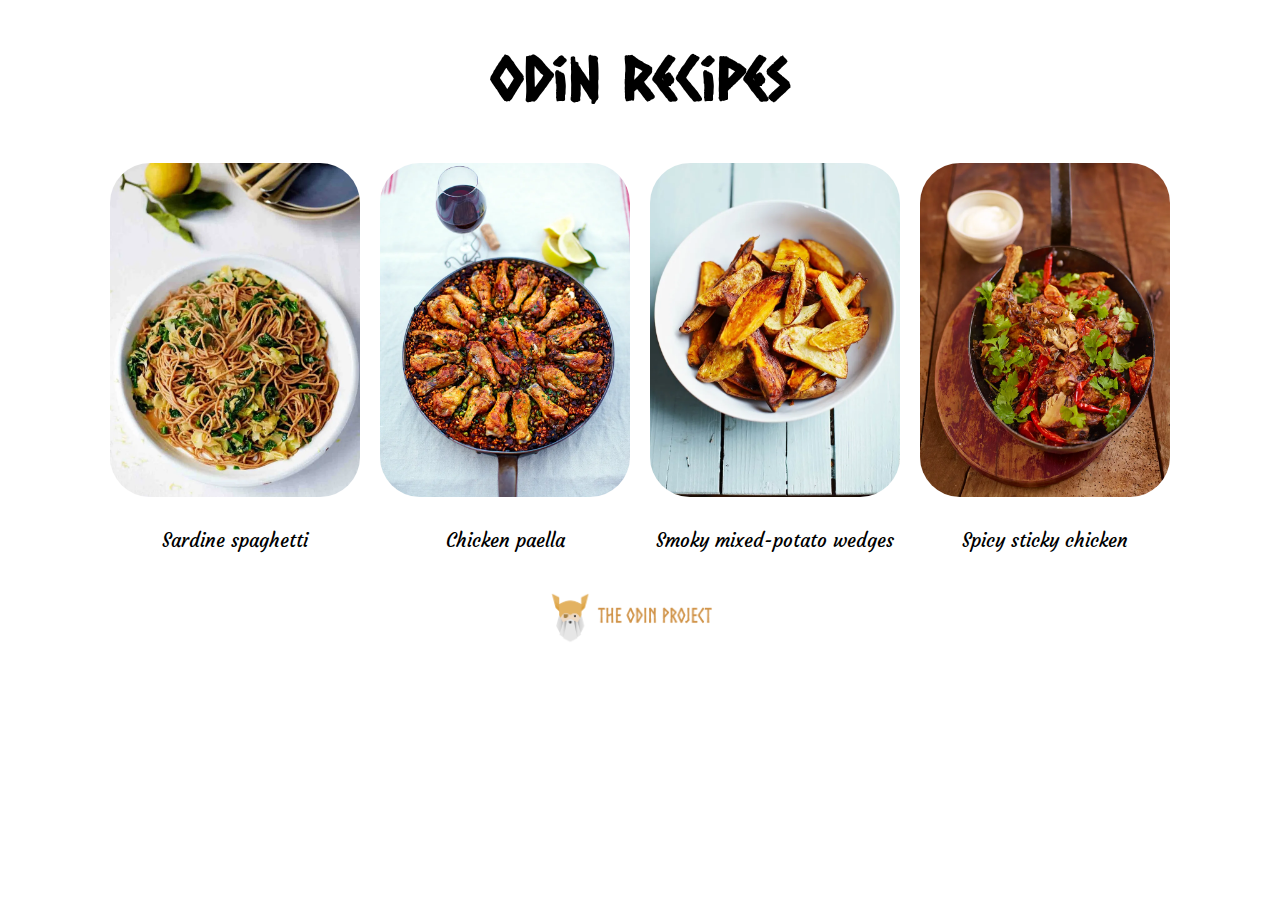
<file: index.html>
<!DOCTYPE html>
<html lang="en">
<head>
    <meta charset="UTF-8">
    <meta http-equiv="X-UA-Compatible" content="IE=edge">
    <meta name="viewport" content="width=device-width, initial-scale=1.0">
    <link rel="preconnect" href="https://fonts.googleapis.com">
    <link rel="preconnect" href="https://fonts.gstatic.com" crossorigin>
    <link href="https://fonts.googleapis.com/css2?family=Caesar+Dressing&display=swap" rel="stylesheet">
    <link href="https://fonts.googleapis.com/css2?family=Courgette&display=swap" rel="stylesheet">
    <link rel="stylesheet" href="style.css">
    <title>Odin Recipes</title>
</head>

<body>
    <h1>Odin Recipes</h1>

    <div id="nav">
        <a href="recipes/spaghetti.html"><img src="images/spaghetti.webp" alt="Sardine spaghetti"></a>
        <a href="recipes/chicken-paella.html"><img src="images/chicken-paella.webp" alt="Chicken paella"></a>
        <a href="recipes/wedges.html"><img src="images/wedges.webp" alt="Smoky mixed-potato wedges"></a>
        <a href="recipes/spicy-sticky-chicken.html"><img src="images/spicy-sticky-chicken.webp" alt="Spicy sticky chicken"></a>
        <p>Sardine spaghetti</p>
        <p>Chicken paella</p>
        <p>Smoky mixed-potato wedges</p>
        <p>Spicy sticky chicken</p>
    </div>

    <div id="logo">
        <a href="https://www.theodinproject.com/about/"><img src="images/the-odin-project-logo.png" alt="The Odin Project Logo"></a>
    </div>
</body>
</html>
</file>
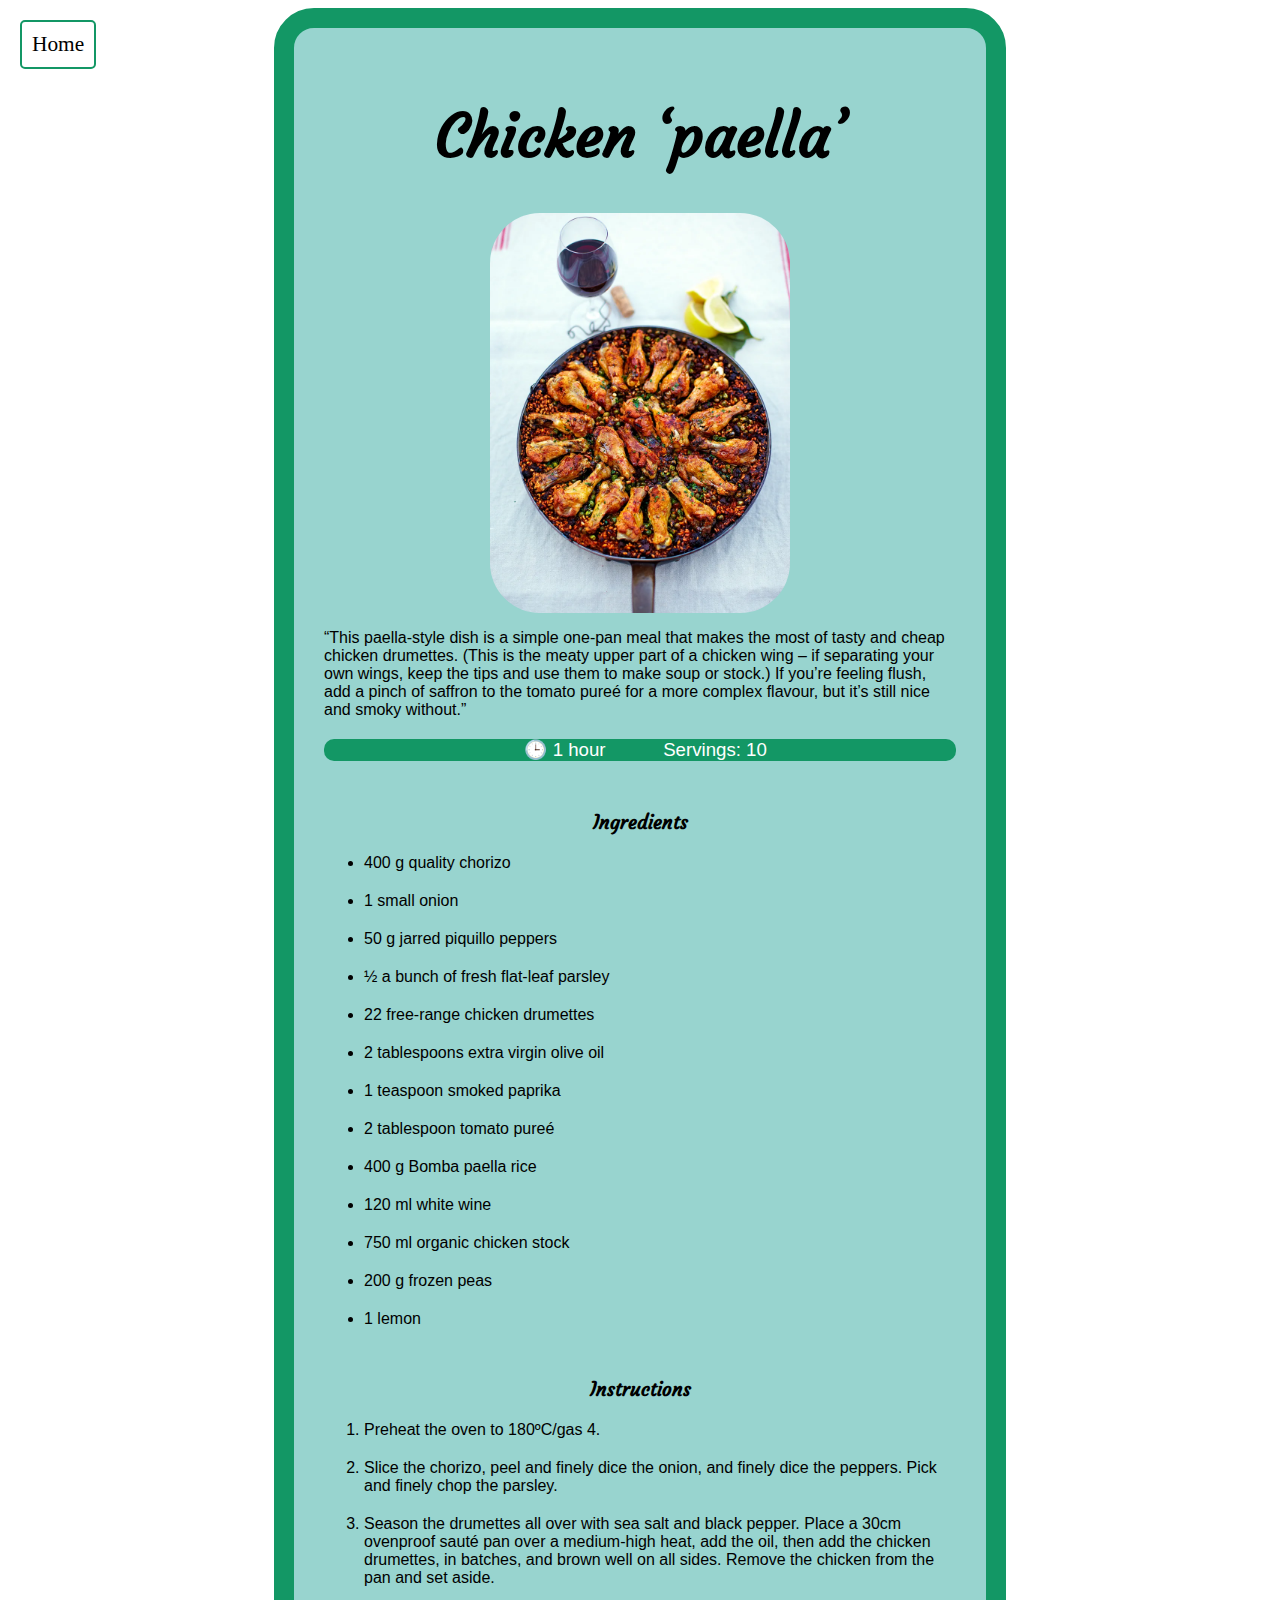
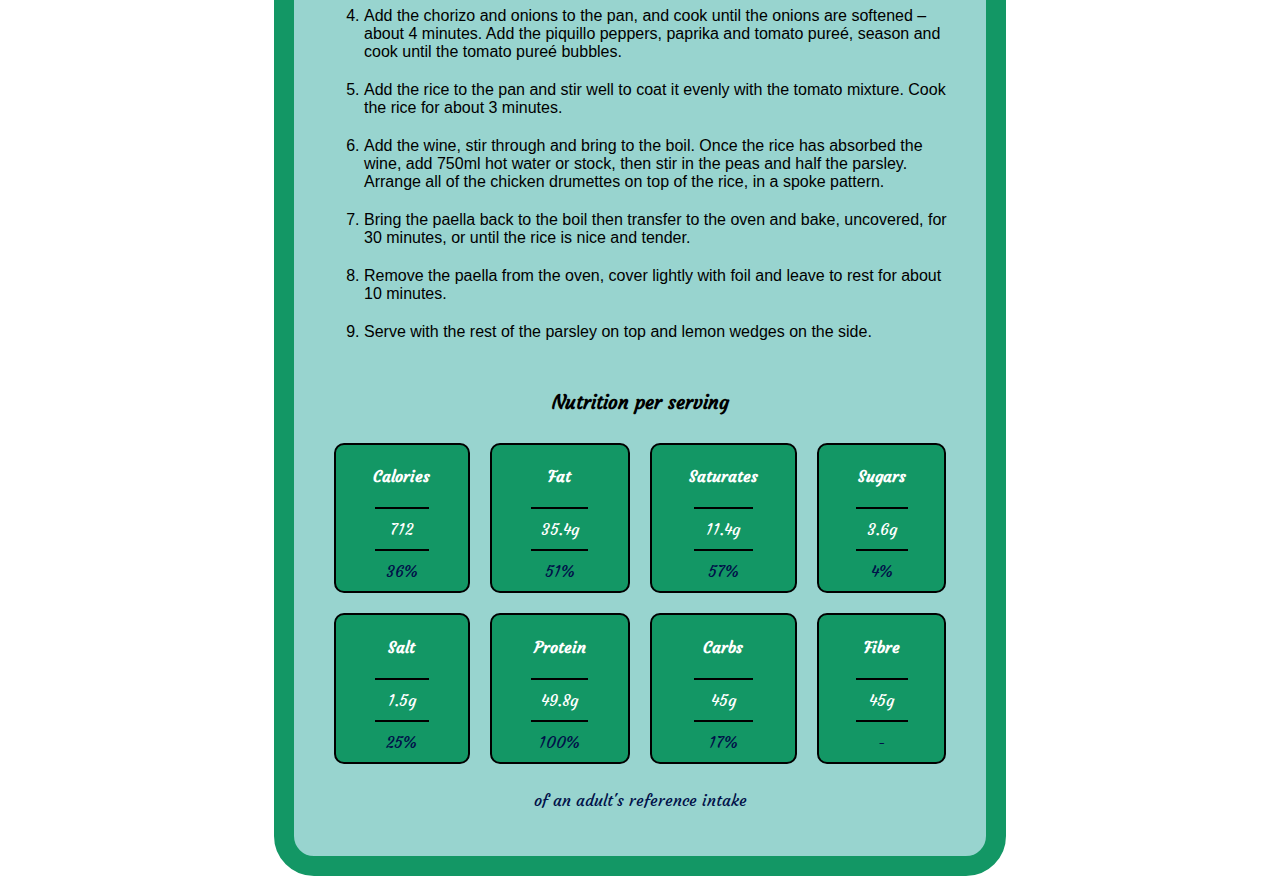
<file: recipes/chicken-paella.html>
<!DOCTYPE html>
<html lang="en">
<head>
    <meta charset="UTF-8">
    <meta http-equiv="X-UA-Compatible" content="IE=edge">
    <meta name="viewport" content="width=device-width, initial-scale=1.0">
    <link rel="preconnect" href="https://fonts.googleapis.com">
    <link rel="preconnect" href="https://fonts.gstatic.com" crossorigin>
    <link href="https://fonts.googleapis.com/css2?family=Courgette&display=swap" rel="stylesheet">
    <link rel="stylesheet" href="../style.css">
    <title>Chicken ‘paella’</title>
</head>

<body>
    <div id="recipe">
        <div id="recipe-nav">
            <a href="../index.html">Home</a>
        </div>

        <h1>Chicken ‘paella’</h1>
        <img src="../images/chicken-paella.webp" alt="Chicken Paella">
        <p id="description">“This paella-style dish is a simple one-pan meal that makes the most of tasty and cheap chicken drumettes. (This is the meaty upper part of a chicken wing – if separating your own wings, keep the tips and use them to make soup or stock.) If you’re feeling flush, add a pinch of saffron to the tomato pureé for a more complex flavour, but it’s still nice and smoky without.”</p>

        <div id="info-box_container">
            <div id="info-box">
                <div>🕒 1 hour</div>
                <div>Servings: 10</div>
            </div>
        </div>

        <h3>Ingredients</h3>
        <ul>
            <li>400 g quality chorizo</li>
            <li>1 small onion</li>
            <li>50 g jarred piquillo peppers</li>
            <li>½ a bunch of fresh flat-leaf parsley</li>
            <li>22 free-range chicken drumettes</li>
            <li>2 tablespoons extra virgin olive oil</li>
            <li>1 teaspoon smoked paprika</li>
            <li>2 tablespoon tomato pureé</li>
            <li>400 g Bomba paella rice</li>
            <li>120 ml white wine</li>
            <li>750 ml organic chicken stock</li>
            <li>200 g frozen peas</li>
            <li>1 lemon</li>
        </ul>

        <h3>Instructions</h3>
        <ol>
            <li>Preheat the oven to 180ºC/gas 4.</li>
            <li>Slice the chorizo, peel and finely dice the onion, and finely dice the peppers. Pick and finely chop the parsley.</li>
            <li>Season the drumettes all over with sea salt and black pepper. Place a 30cm ovenproof sauté pan over a medium-high heat, add the oil, then add the chicken drumettes, in batches, and brown well on all sides. Remove the chicken from the pan and set aside.</li>
            <li>Add the chorizo and onions to the pan, and cook until the onions are softened – about 4 minutes. Add the piquillo peppers, paprika and tomato pureé, season and cook until the tomato pureé bubbles.</li>
            <li>Add the rice to the pan and stir well to coat it evenly with the tomato mixture. Cook the rice for about 3 minutes.</li>
            <li>Add the wine, stir through and bring to the boil. Once the rice has absorbed the wine, add 750ml hot water or stock, then stir in the peas and half the parsley. Arrange all of the chicken drumettes on top of the rice, in a spoke pattern.</li>
            <li>Bring the paella back to the boil then transfer to the oven and bake, uncovered, for 30 minutes, or until the rice is nice and tender.</li>
            <li>Remove the paella from the oven, cover lightly with foil and leave to rest for about 10 minutes.</li>
            <li>Serve with the rest of the parsley on top and lemon wedges on the side.</li>
        </ol>

        <h3>Nutrition per serving</h3>
        <div id="nutrition">
            <div class="nutrition-item">
                <h4>Calories</h4>
                <hr>
                <p>712</p>
                <hr>
                <p class="intake">36%</p>
            </div>

            <div class="nutrition-item">
                <h4>Fat</h4>
                <hr>
                <p>35.4g</p>
                <hr>
                <p class="intake">51%</p>
            </div>

            <div class="nutrition-item">
                <h4>Saturates</h4>
                <hr>
                <p>11.4g</p>
                <hr>
                <p class="intake">57%</p>
            </div>

            <div class="nutrition-item">
                <h4>Sugars</h4>
                <hr>
                <p>3.6g</p>
                <hr>
                <p class="intake">4%</p>
            </div>

            <div class="nutrition-item">
                <h4>Salt</h4>
                <hr>
                <p>1.5g</p>
                <hr>
                <p class="intake">25%</p>
            </div>

            <div class="nutrition-item">
                <h4>Protein</h4>
                <hr>
                <p>49.8g</p>
                <hr>
                <p class="intake">100%</p>
            </div>

            <div class="nutrition-item">
                <h4>Carbs</h4>
                <hr>
                <p>45g</p>
                <hr>
                <p class="intake">17%</p>
            </div>

            <div class="nutrition-item">
                <h4>Fibre</h4>
                <hr>
                <p>45g</p>
                <hr>
                <p class="intake">-</p>
            </div>
        </div>

        <p class="intake">of an adult's reference intake</p>
    </div>
</body>
</html>
</file>
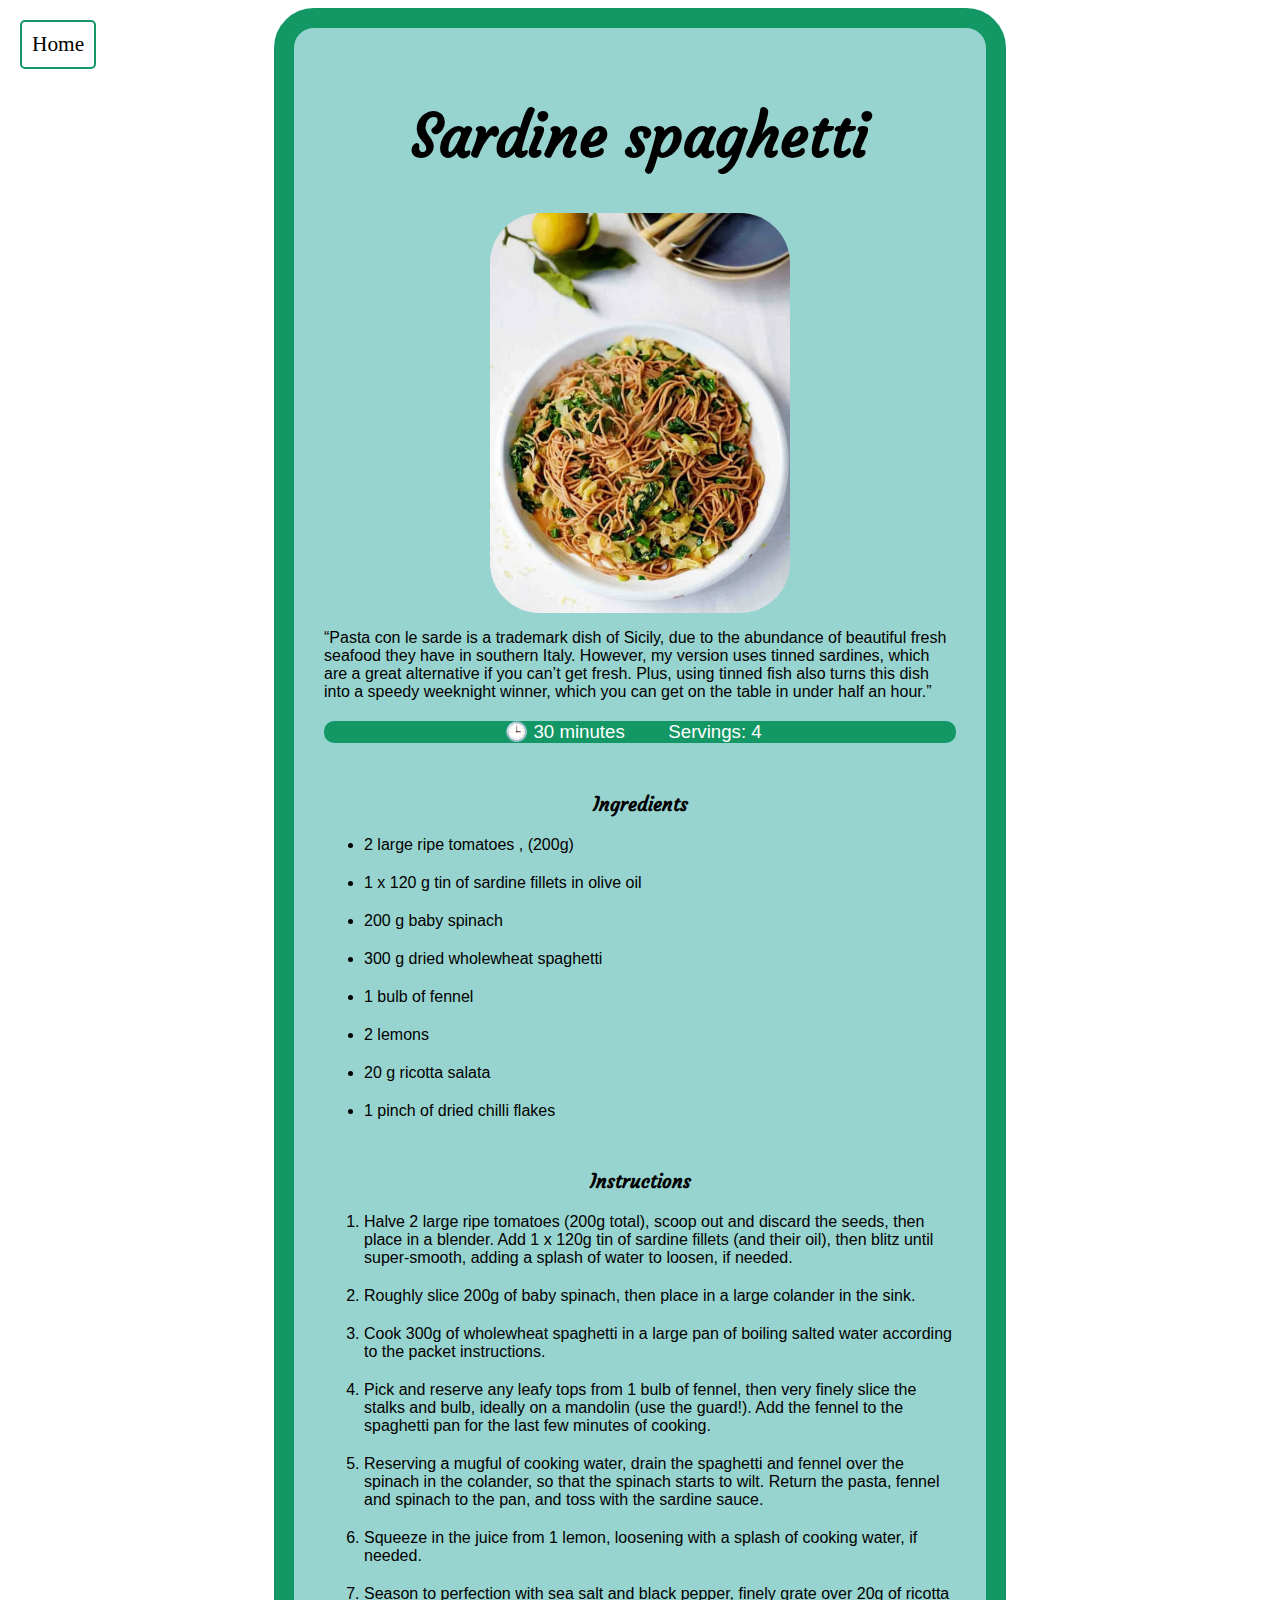
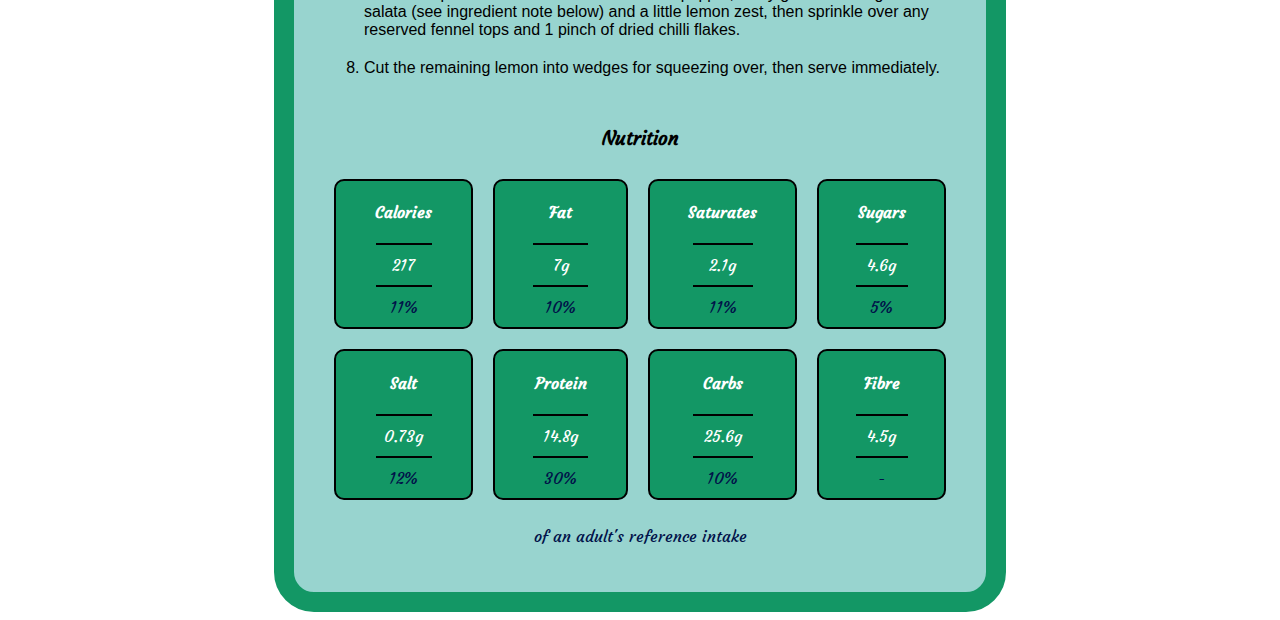
<file: recipes/spaghetti.html>
<!DOCTYPE html>
<html lang="en">
<head>
    <meta charset="UTF-8">
    <meta http-equiv="X-UA-Compatible" content="IE=edge">
    <meta name="viewport" content="width=device-width, initial-scale=1.0">
    <link rel="preconnect" href="https://fonts.googleapis.com">
    <link rel="preconnect" href="https://fonts.gstatic.com" crossorigin>
    <link href="https://fonts.googleapis.com/css2?family=Courgette&display=swap" rel="stylesheet">
    <link rel="stylesheet" href="../style.css">
    <title>Sardine spaghetti</title>
</head>

<body>
    <div id="recipe">
        <div id="recipe-nav">
            <a href="../index.html">Home</a>
        </div>

        <h1>Sardine spaghetti</h1>
        <img src="../images/spaghetti.webp" alt="Sardine spaghetti">
        <p id="description">“Pasta con le sarde is a trademark dish of Sicily, due to the abundance of beautiful fresh seafood they have in southern Italy. However, my version uses tinned sardines, which are a great alternative if you can’t get fresh. Plus, using tinned fish also turns this dish into a speedy weeknight winner, which you can get on the table in under half an hour.”</p>

        <div id="info-box_container">
            <div id="info-box">
                <div>🕒 30 minutes</div>
                <div>Servings: 4</div>
            </div>
        </div>

        <h3>Ingredients</h3>
        <ul>
            <li>2 large ripe tomatoes , (200g)</li>
            <li>1 x 120 g tin of sardine fillets in olive oil</li>
            <li>200 g baby spinach</li>
            <li>300 g dried wholewheat spaghetti</li>
            <li>1 bulb of fennel</li>
            <li>2 lemons</li>
            <li>20 g ricotta salata</li>
            <li>1 pinch of dried chilli flakes</li>
        </ul>

        <h3>Instructions</h3>
        <ol>
            <li>Halve 2 large ripe tomatoes (200g total), scoop out and discard the seeds, then place in a blender. Add 1 x 120g tin of sardine fillets (and their oil), then blitz until super-smooth, adding a splash of water to loosen, if needed.</li>
            <li>Roughly slice 200g of baby spinach, then place in a large colander in the sink.</li>
            <li>Cook 300g of wholewheat spaghetti in a large pan of boiling salted water according to the packet instructions.</li>
            <li>Pick and reserve any leafy tops from 1 bulb of fennel, then very finely slice the stalks and bulb, ideally on a mandolin (use the guard!). Add the fennel to the spaghetti pan for the last few minutes of cooking.</li>
            <li>Reserving a mugful of cooking water, drain the spaghetti and fennel over the spinach in the colander, so that the spinach starts to wilt. Return the pasta, fennel and spinach to the pan, and toss with the sardine sauce.</li>
            <li>Squeeze in the juice from 1 lemon, loosening with a splash of cooking water, if needed.</li>
            <li>Season to perfection with sea salt and black pepper, finely grate over 20g of ricotta salata (see ingredient note below) and a little lemon zest, then sprinkle over any reserved fennel tops and 1 pinch of dried chilli flakes.</li>
            <li>Cut the remaining lemon into wedges for squeezing over, then serve immediately.</li>
        </ol>

        <h3>Nutrition</h3>
        <div id="nutrition">
            <div class="nutrition-item">
                <h4>Calories</h4>
                <hr>
                <p>217</p>
                <hr>
                <p class="intake">11%</p>
            </div>

            <div class="nutrition-item">
                <h4>Fat</h4>
                <hr>
                <p>7g</p>
                <hr>
                <p class="intake">10%</p>
            </div>

            <div class="nutrition-item">
                <h4>Saturates</h4>
                <hr>
                <p>2.1g</p>
                <hr>
                <p class="intake">11%</p>
            </div>

            <div class="nutrition-item">
                <h4>Sugars</h4>
                <hr>
                <p>4.6g</p>
                <hr>
                <p class="intake">5%</p>
            </div>

            <div class="nutrition-item">
                <h4>Salt</h4>
                <hr>
                <p>0.73g</p>
                <hr>
                <p class="intake">12%</p>
            </div>

            <div class="nutrition-item">
                <h4>Protein</h4>
                <hr>
                <p>14.8g</p>
                <hr>
                <p class="intake">30%</p>
            </div>

            <div class="nutrition-item">
                <h4>Carbs</h4>
                <hr>
                <p>25.6g</p>
                <hr>
                <p class="intake">10%</p>
            </div>

            <div class="nutrition-item">
                <h4>Fibre</h4>
                <hr>
                <p>4.5g</p>
                <hr>
                <p class="intake">-</p>
            </div>
        </div>

        <p class="intake">of an adult's reference intake</p>
    </div>
</body>
</html>
</file>
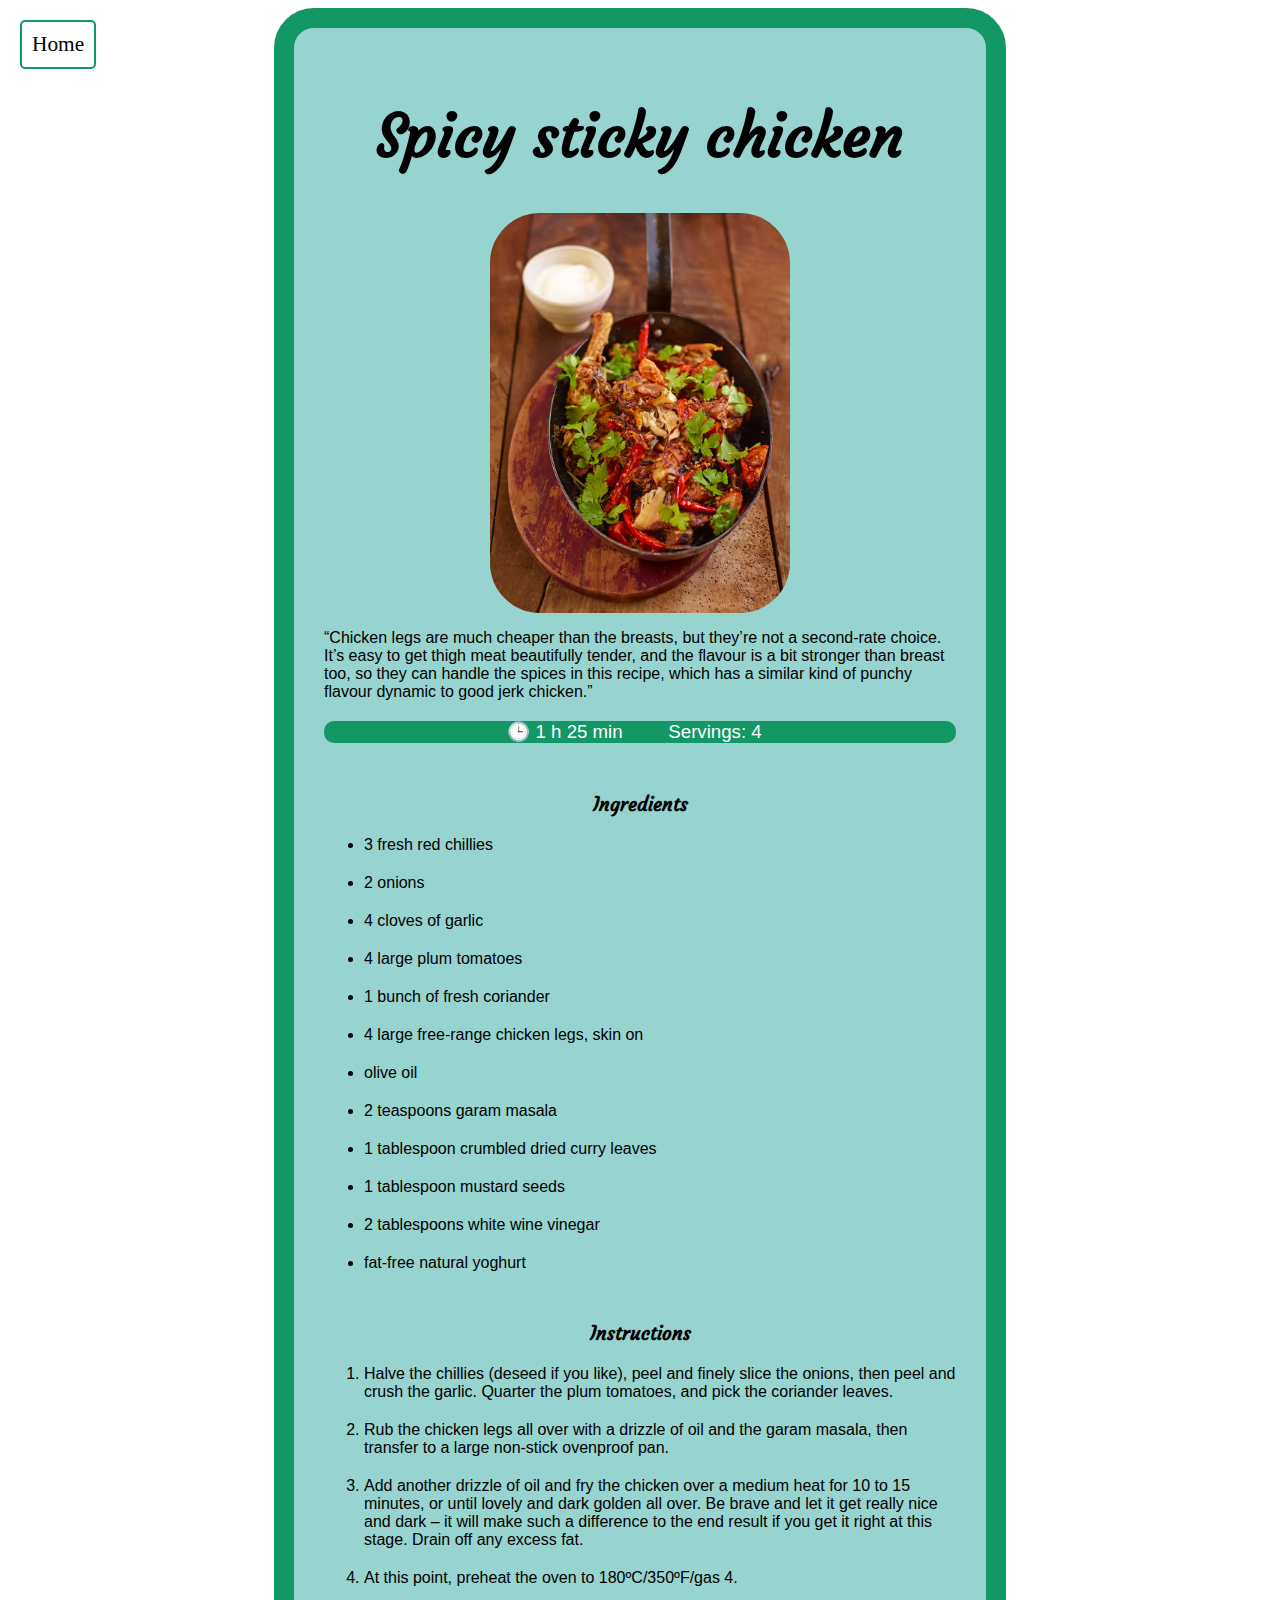
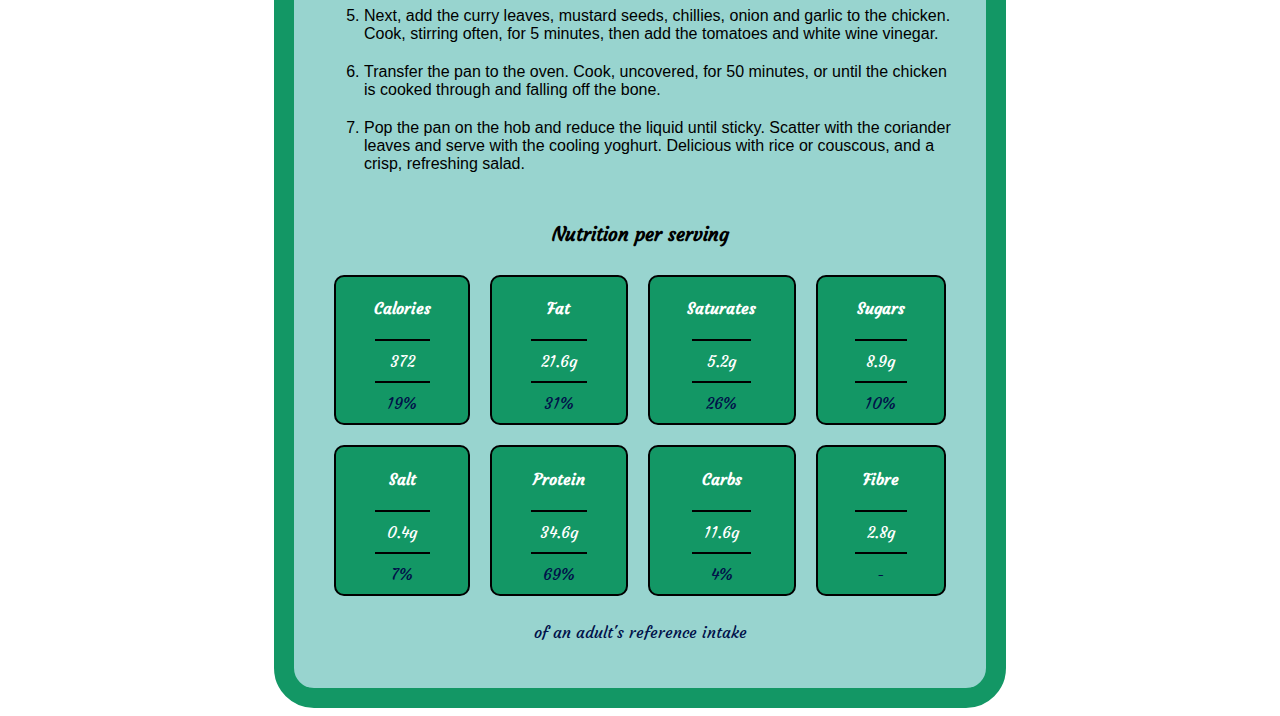
<file: recipes/spicy-sticky-chicken.html>
<!DOCTYPE html>
<html lang="en">
<head>
    <meta charset="UTF-8">
    <meta http-equiv="X-UA-Compatible" content="IE=edge">
    <meta name="viewport" content="width=device-width, initial-scale=1.0">
    <link rel="preconnect" href="https://fonts.googleapis.com">
    <link rel="preconnect" href="https://fonts.gstatic.com" crossorigin>
    <link href="https://fonts.googleapis.com/css2?family=Courgette&display=swap" rel="stylesheet">
    <link rel="stylesheet" href="../style.css">
    <title>Spicy sticky chicken</title>
</head>

<body>
    <div id="recipe">
        <div id="recipe-nav">
            <a href="../index.html">Home</a>
        </div>

        <h1>Spicy sticky chicken</h1>
        <img src="../images/spicy-sticky-chicken.webp" alt="Spicy sticky chicken">
        <p id="description">“Chicken legs are much cheaper than the breasts, but they’re not a second-rate choice. It’s easy to get thigh meat beautifully tender, and the flavour is a bit stronger than breast too, so they can handle the spices in this recipe, which has a similar kind of punchy flavour dynamic to good jerk chicken.”</p>

        <div id="info-box_container">
            <div id="info-box">
                <div>🕒 1 h 25 min</div>
                <div>Servings: 4</div>
            </div>
        </div>

        <h3>Ingredients</h3>
        <ul>
            <li>3 fresh red chillies</li>
            <li>2 onions</li>
            <li>4 cloves of garlic</li>
            <li>4 large plum tomatoes</li>
            <li>1 bunch of fresh coriander</li>
            <li>4 large free-range chicken legs, skin on</li>
            <li>olive oil</li>
            <li>2 teaspoons garam masala</li>
            <li>1 tablespoon crumbled dried curry leaves</li>
            <li>1 tablespoon mustard seeds</li>
            <li>2 tablespoons white wine vinegar</li>
            <li>fat-free natural yoghurt</li>
        </ul>

        <h3>Instructions</h3>
        <ol>
            <li>Halve the chillies (deseed if you like), peel and finely slice the onions, then peel and crush the garlic. Quarter the plum tomatoes, and pick the coriander leaves.</li>
            <li>Rub the chicken legs all over with a drizzle of oil and the garam masala, then transfer to a large non-stick ovenproof pan.</li>
            <li>Add another drizzle of oil and fry the chicken over a medium heat for 10 to 15 minutes, or until lovely and dark golden all over. Be brave and let it get really nice and dark – it will make such a difference to the end result if you get it right at this stage. Drain off any excess fat.</li>
            <li>At this point, preheat the oven to 180ºC/350ºF/gas 4.</li>
            <li>Next, add the curry leaves, mustard seeds, chillies, onion and garlic to the chicken. Cook, stirring often, for 5 minutes, then add the tomatoes and white wine vinegar.</li>
            <li>Transfer the pan to the oven. Cook, uncovered, for 50 minutes, or until the chicken is cooked through and falling off the bone.</li>
            <li>Pop the pan on the hob and reduce the liquid until sticky. Scatter with the coriander leaves and serve with the cooling yoghurt. Delicious with rice or couscous, and a crisp, refreshing salad.</li>
        </ol>

        <h3>Nutrition per serving</h3>
        <div id="nutrition">
            <div class="nutrition-item">
                <h4>Calories</h4>
                <hr>
                <p>372</p>
                <hr>
                <p class="intake">19%</p>
            </div>

            <div class="nutrition-item">
                <h4>Fat</h4>
                <hr>
                <p>21.6g</p>
                <hr>
                <p class="intake">31%</p>
            </div>

            <div class="nutrition-item">
                <h4>Saturates</h4>
                <hr>
                <p>5.2g</p>
                <hr>
                <p class="intake">26%</p>
            </div>

            <div class="nutrition-item">
                <h4>Sugars</h4>
                <hr>
                <p>8.9g</p>
                <hr>
                <p class="intake">10%</p>
            </div>

            <div class="nutrition-item">
                <h4>Salt</h4>
                <hr>
                <p>0.4g</p>
                <hr>
                <p class="intake">7%</p>
            </div>

            <div class="nutrition-item">
                <h4>Protein</h4>
                <hr>
                <p>34.6g</p>
                <hr>
                <p class="intake">69%</p>
            </div>

            <div class="nutrition-item">
                <h4>Carbs</h4>
                <hr>
                <p>11.6g</p>
                <hr>
                <p class="intake">4%</p>
            </div>

            <div class="nutrition-item">
                <h4>Fibre</h4>
                <hr>
                <p>2.8g</p>
                <hr>
                <p class="intake">-</p>
            </div>
        </div>

        <p class="intake">of an adult's reference intake</p>
    </div>
</body>
</html>
</file>
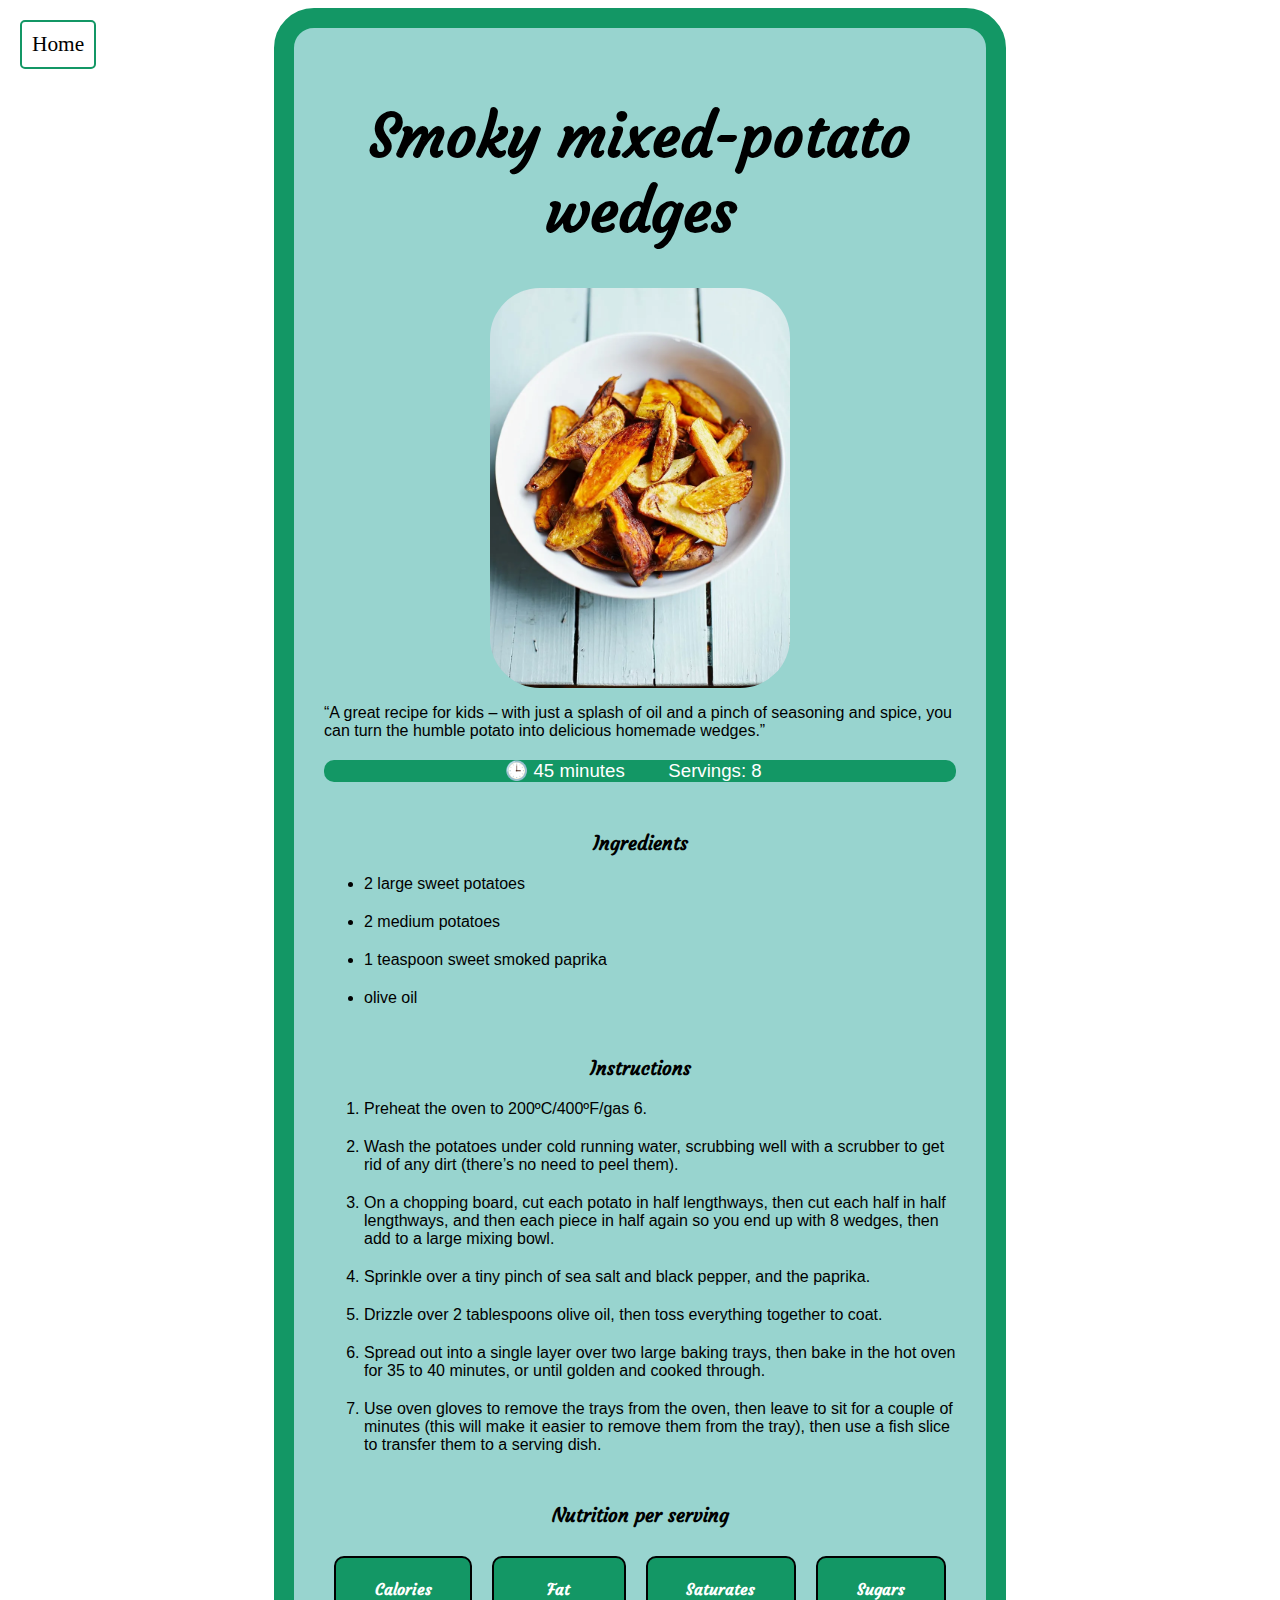
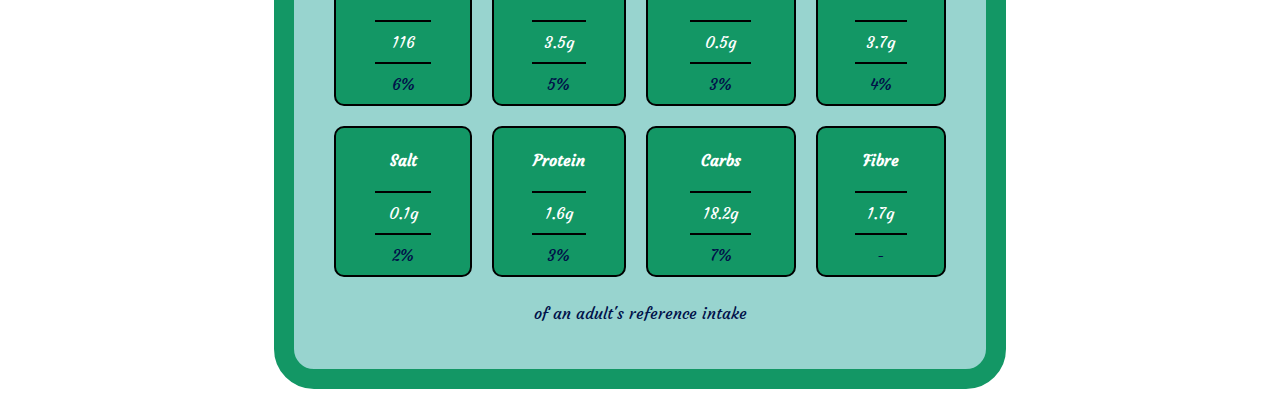
<file: recipes/wedges.html>
<!DOCTYPE html>
<html lang="en">
<head>
    <meta charset="UTF-8">
    <meta http-equiv="X-UA-Compatible" content="IE=edge">
    <meta name="viewport" content="width=device-width, initial-scale=1.0">
    <link rel="preconnect" href="https://fonts.googleapis.com">
    <link rel="preconnect" href="https://fonts.gstatic.com" crossorigin>
    <link href="https://fonts.googleapis.com/css2?family=Courgette&display=swap" rel="stylesheet">
    <link rel="stylesheet" href="../style.css">
    <title>Smoky mixed-potato wedges</title>
</head>

<body>
    <div id="recipe">
        <div id="recipe-nav">
            <a href="../index.html">Home</a>
        </div>

        <h1>Smoky mixed-potato wedges</h1>
        <img src="../images/wedges.webp" alt="Smoky mixed-potato wedges">
        <p id="description">“A great recipe for kids – with just a splash of oil and a pinch of seasoning and spice, you can turn the humble potato into delicious homemade wedges.”</p>

        <div id="info-box_container">
            <div id="info-box">
                <div>🕒 45 minutes</div>
                <div>Servings: 8</div>
            </div>
        </div>

        <h3>Ingredients</h3>
        <ul>
            <li>2 large sweet potatoes</li>
            <li>2 medium potatoes</li>
            <li>1 teaspoon sweet smoked paprika</li>
            <li>olive oil</li>
        </ul>

        <h3>Instructions</h3>
        <ol>
            <li>Preheat the oven to 200ºC/400ºF/gas 6.</li>
            <li>Wash the potatoes under cold running water, scrubbing well with a scrubber to get rid of any dirt (there’s no need to peel them).</li>
            <li>On a chopping board, cut each potato in half lengthways, then cut each half in half lengthways, and then each piece in half again so you end up with 8 wedges, then add to a large mixing bowl.</li>
            <li>Sprinkle over a tiny pinch of sea salt and black pepper, and the paprika.</li>
            <li>Drizzle over 2 tablespoons olive oil, then toss everything together to coat.</li>
            <li>Spread out into a single layer over two large baking trays, then bake in the hot oven for 35 to 40 minutes, or until golden and cooked through.</li>
            <li>Use oven gloves to remove the trays from the oven, then leave to sit for a couple of minutes (this will make it easier to remove them from the tray), then use a fish slice to transfer them to a serving dish.</li>
        </ol>

        <h3>Nutrition per serving</h3>
        <div id="nutrition">
            <div class="nutrition-item">
                <h4>Calories</h4>
                <hr>
                <p>116</p>
                <hr>
                <p class="intake">6%</p>
            </div>

            <div class="nutrition-item">
                <h4>Fat</h4>
                <hr>
                <p>3.5g</p>
                <hr>
                <p class="intake">5%</p>
            </div>

            <div class="nutrition-item">
                <h4>Saturates</h4>
                <hr>
                <p>0.5g</p>
                <hr>
                <p class="intake">3%</p>
            </div>

            <div class="nutrition-item">
                <h4>Sugars</h4>
                <hr>
                <p>3.7g</p>
                <hr>
                <p class="intake">4%</p>
            </div>

            <div class="nutrition-item">
                <h4>Salt</h4>
                <hr>
                <p>0.1g</p>
                <hr>
                <p class="intake">2%</p>
            </div>

            <div class="nutrition-item">
                <h4>Protein</h4>
                <hr>
                <p>1.6g</p>
                <hr>
                <p class="intake">3%</p>
            </div>

            <div class="nutrition-item">
                <h4>Carbs</h4>
                <hr>
                <p>18.2g</p>
                <hr>
                <p class="intake">7%</p>
            </div>

            <div class="nutrition-item">
                <h4>Fibre</h4>
                <hr>
                <p>1.7g</p>
                <hr>
                <p class="intake">-</p>
            </div>
        </div>

        <p class="intake">of an adult's reference intake</p>
    </div>
</body>
</html>
</file>
<file: style.css>
h1{
    text-align: center;
    font-family: 'Caesar Dressing', cursive;
    font-size: 45pt;
}

#nav{
    display: grid;
    grid-template-columns: auto auto auto auto;
    justify-content: center;
    position: relative;
}

#nav img{
    width: 250px;
    border-radius: 50px; 
    padding: 10px;
    transition: transform .2s;
}

#nav img:hover{
    transform: scale(1.1);
}

#nav p{
    text-align: center;
    font-family: 'Courgette', cursive;
    font-size: 14pt;
}

#logo{
    margin-top: 20px;
    display: flex;
    justify-content: center;
}

#logo img{
    width: 200px;
}

#recipe{
    width: 50%;
    margin: auto;
    padding: 30px;
    background-color: rgb(152, 212, 207);
    border: 20px solid rgb(19, 151, 101);
    border-radius: 40px;
}

#recipe-nav{
    position: fixed;
    top: 20px;
    left: 20px;
    font-size: 16pt;
}

#recipe-nav a{
    display: inline-block;
    text-decoration: none;
    color: #000000;
    padding: 10px;
    background-color:#ffffff;
    border: 2px solid rgb(19, 151, 101);
    border-radius: 5px;
}

#recipe-nav a:hover{
    background-color:rgb(19, 151, 101);
    color: #ffffff;
}

#recipe img{
    display: block;
    width: 300px;
    margin-left: auto;
    margin-right: auto;
    border-radius: 50px;
}

#recipe h1, h3{
    text-align: center;
    font-family: 'Courgette', cursive;
}

#recipe h3 {
    margin-top: 50px;
}

#recipe li{
    margin-top: 20px;
    font-family: Verdana, sans-serif;
}

#description{
    font-family: Verdana, sans-serif;
}

#info-box_container{
    text-align: center;
    font-size: 14pt;
    margin-top: 20px;
    font-family: Verdana, sans-serif;
    background-color: rgb(19, 151, 101);
    color: #ffffff;
    border-radius: 10px;
}

#info-box{
    display: inline-grid;
    grid-template-columns: 150px 150px;
    justify-content: center;
    justify-items: center;
    align-items: baseline;

}

#nutrition{
    display: grid;
    grid-template-columns: auto auto auto auto;
    font-family: 'Courgette', cursive;
}

#nutrition div{
    border-style: solid;
    border-width: 2pt;
    margin: 10px;
}

.nutrition-item{
    text-align: center;
    border-radius: 10px;
    background-color: rgb(19, 151, 101);
    border-color: #000000;
    color: white;
}

.nutrition-item p{
    padding: 0;
    margin: 10px;
}

.nutrition-item hr{
    border: 1px solid #000000;
    width: 40%;
}

.intake{
    color: rgb(0, 17, 73);
    font-family: 'Courgette', cursive;
    text-align: center;
}
</file>
